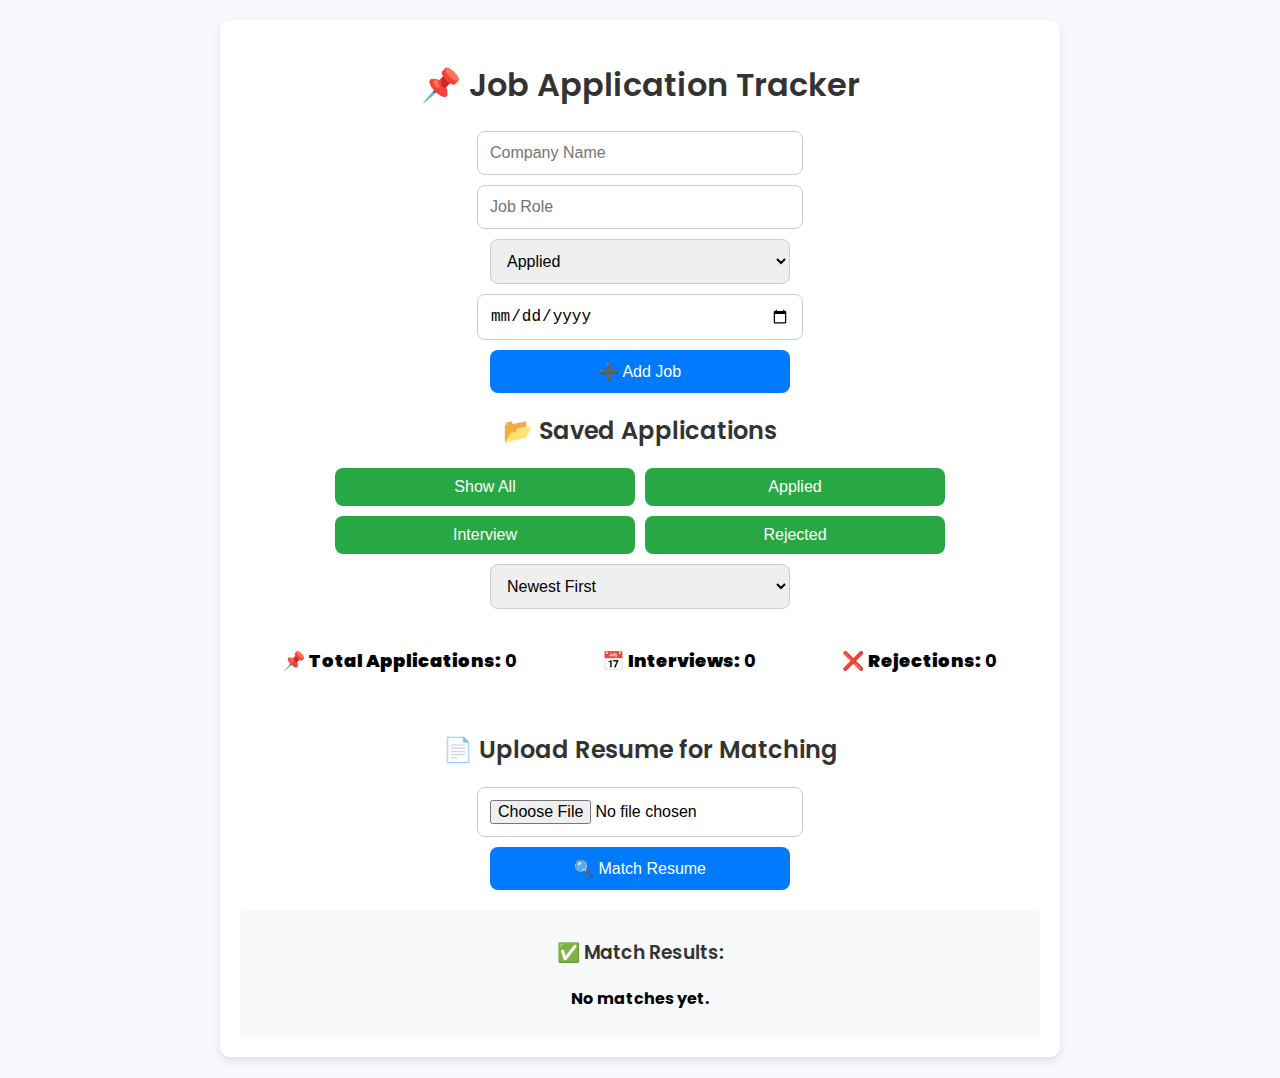
<file: index.html>
<!DOCTYPE html>
<html lang="en">
<head>
    <meta charset="UTF-8">
    <meta name="viewport" content="width=device-width, initial-scale=1.0">
    <title>Job Application Tracker</title>
    <link rel="stylesheet" href="./job-application-tracker/tracker.css">

    <link href="https://fonts.googleapis.com/css2?family=Poppins:wght@300;400;600&display=swap" rel="stylesheet">
</head>
<body>

    <div class="container">
        <h1>📌 Job Application Tracker</h1>

        <!-- Job Input Form -->
        <form id="jobForm">
            <input type="text" id="company" placeholder="Company Name" required>
            <input type="text" id="role" placeholder="Job Role" required>
            <select id="status">
                <option value="Applied">Applied</option>
                <option value="Interview">Interview</option>
                <option value="Rejected">Rejected</option>
            </select>
            <input type="date" id="date" required>
            <button type="submit">➕ Add Job</button>
        </form>

        <!-- Filters and Sorting -->
        <h2>📂 Saved Applications</h2>
        <div class="filters">
            <button onclick="filterJobs('All')">Show All</button>
            <button onclick="filterJobs('Applied')">Applied</button>
            <button onclick="filterJobs('Interview')">Interview</button>
            <button onclick="filterJobs('Rejected')">Rejected</button>
            <select id="sortBy" onchange="sortJobs()">
                <option value="newest">Newest First</option>
                <option value="oldest">Oldest First</option>
            </select>
        </div>

        <!-- Job Application Stats -->
        <div class="stats">
            <p>📌 <strong>Total Applications:</strong> <span id="totalApplications">0</span></p>
            <p>📅 <strong>Interviews:</strong> <span id="totalInterviews">0</span></p>
            <p>❌ <strong>Rejections:</strong> <span id="totalRejections">0</span></p>
        </div>

        <!-- Job List -->
        <div id="jobList"></div>

        <!-- Resume Upload Section -->
        <h2>📄 Upload Resume for Matching</h2>
        <div class="resume-section">
            <input type="file" id="resumeUpload">
            <button onclick="matchResume()">🔍 Match Resume</button>
        </div>

        <!-- Resume Match Results -->
        <div class="match-results">
            <h3>✅ Match Results:</h3>
            <p id="matchOutput">No matches yet.</p>
        </div>
    </div>

   <script src="job-application-tracker/tracker.js"></script>


</body>
</html>
</file>
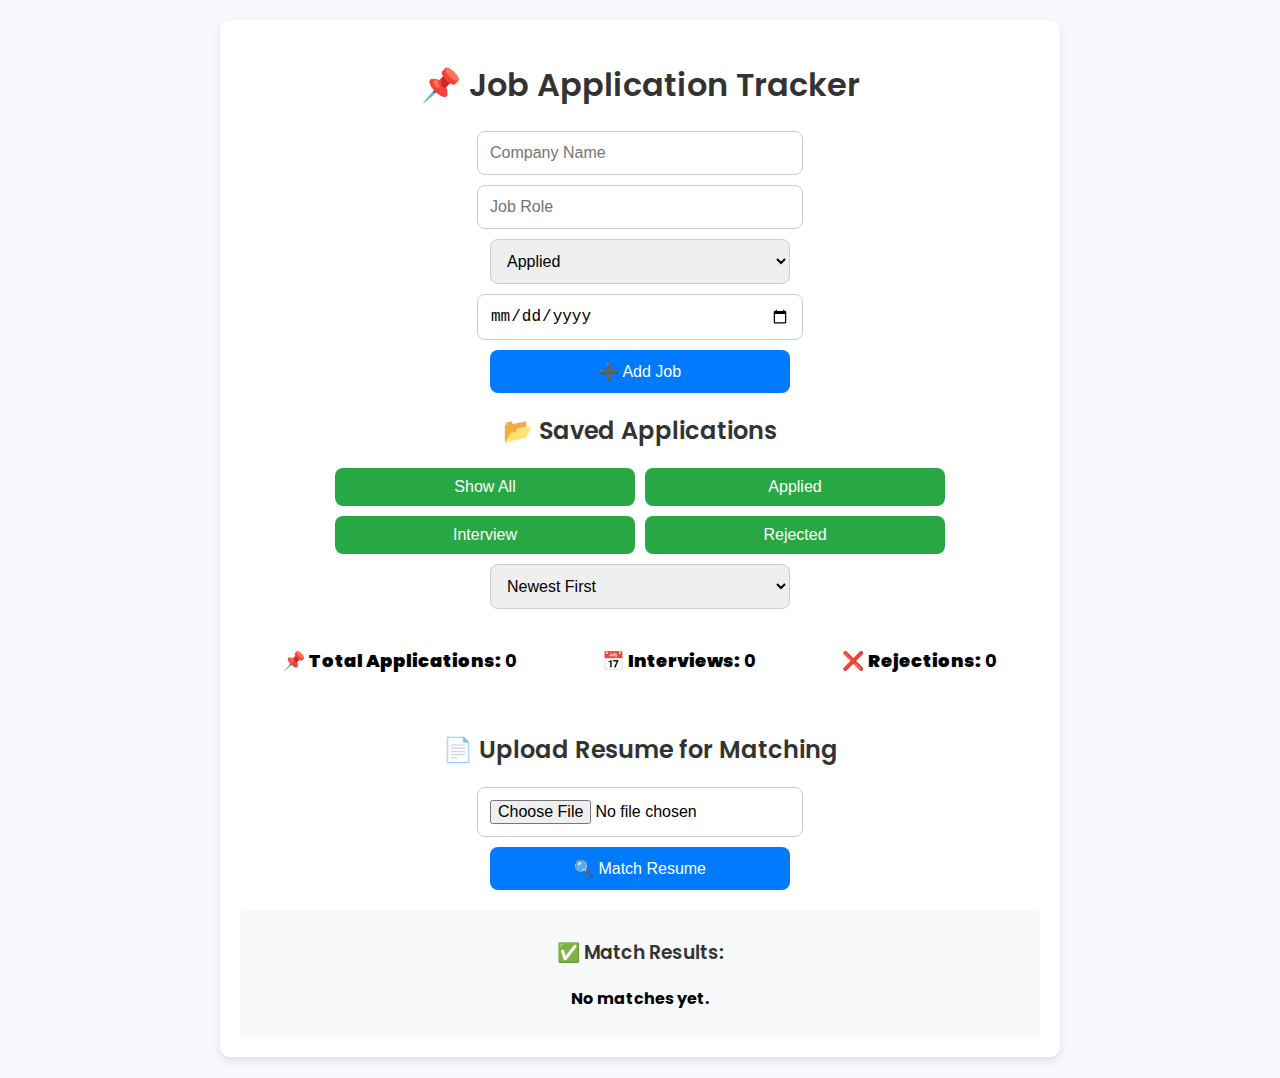
<file: job-application-tracker/index.html>
<!DOCTYPE html>
<html lang="en">
<head>
    <meta charset="UTF-8">
    <meta name="viewport" content="width=device-width, initial-scale=1.0">
    <title>Job Application Tracker</title>
    <link rel="stylesheet" href="tracker.css">
    <link href="https://fonts.googleapis.com/css2?family=Poppins:wght@300;400;600&display=swap" rel="stylesheet">
</head>
<body>

    <div class="container">
        <h1>📌 Job Application Tracker</h1>

        <!-- Job Input Form -->
        <form id="jobForm">
            <input type="text" id="company" placeholder="Company Name" required>
            <input type="text" id="role" placeholder="Job Role" required>
            <select id="status">
                <option value="Applied">Applied</option>
                <option value="Interview">Interview</option>
                <option value="Rejected">Rejected</option>
            </select>
            <input type="date" id="date" required>
            <button type="submit">➕ Add Job</button>
        </form>

        <!-- Filters and Sorting -->
        <h2>📂 Saved Applications</h2>
        <div class="filters">
            <button onclick="filterJobs('All')">Show All</button>
            <button onclick="filterJobs('Applied')">Applied</button>
            <button onclick="filterJobs('Interview')">Interview</button>
            <button onclick="filterJobs('Rejected')">Rejected</button>
            <select id="sortBy" onchange="sortJobs()">
                <option value="newest">Newest First</option>
                <option value="oldest">Oldest First</option>
            </select>
        </div>

        <!-- Job Application Stats -->
        <div class="stats">
            <p>📌 <strong>Total Applications:</strong> <span id="totalApplications">0</span></p>
            <p>📅 <strong>Interviews:</strong> <span id="totalInterviews">0</span></p>
            <p>❌ <strong>Rejections:</strong> <span id="totalRejections">0</span></p>
        </div>

        <!-- Job List -->
        <div id="jobList"></div>

        <!-- Resume Upload Section -->
        <h2>📄 Upload Resume for Matching</h2>
        <div class="resume-section">
            <input type="file" id="resumeUpload">
            <button onclick="matchResume()">🔍 Match Resume</button>
        </div>

        <!-- Resume Match Results -->
        <div class="match-results">
            <h3>✅ Match Results:</h3>
            <p id="matchOutput">No matches yet.</p>
        </div>
    </div>

    <script src="tracker.js"></script>

</body>
</html>
</file>
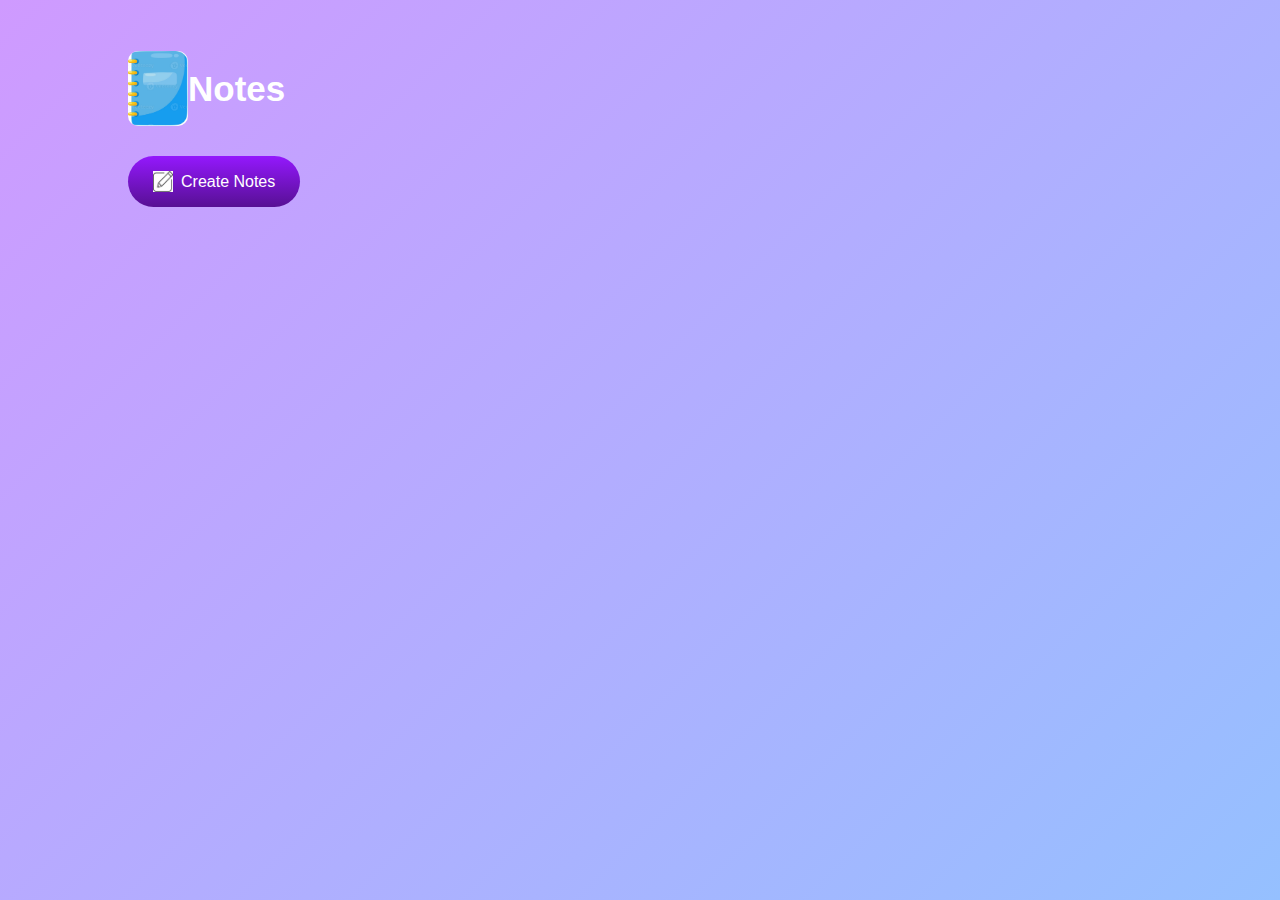
<file: notes.html>
<!DOCTYPE html>
<html lang="en">
<head>
    <meta charset="UTF-8">
    <meta name="viewport" content="width=device-width, initial-scale=1.0">
    <title>MY NOTES</title>
    <link rel="stylesheet" href="style2.css">
</head>
<body>
    <div class="container">
        <h1><img src="images/blue22.jpg">Notes</h1>
        <button class="btn"><img src="images/edit.jpg">Create Notes</button>
        <div class="notes-container">
            <!-- <p contenteditable="true" class="input-box">
                <img src="images/del.jpg"> -->
            </p>    
        </div>


    </div>
<script src="notesscript.js" ></script>   
    
</body>
</html>
</file>
<file: job-application-tracker/tracker.css>
/* Import Google Font */
body {
    font-family: 'Poppins', sans-serif;
    background-color: #f8f9fc;
    margin: 0;
    padding: 20px;
    display: flex;
    justify-content: center;
}

/* Main Container */
.container {
    width: 90%;
    max-width: 800px;
    background: white;
    padding: 20px;
    border-radius: 10px;
    box-shadow: 0px 4px 10px rgba(0, 0, 0, 0.1);
    text-align: center;
}

/* Headings */
h1, h2, h3 {
    color: #333;
    font-weight: 600;
}

/* Form Section */
form {
    display: flex;
    flex-direction: column;
    gap: 10px;
    align-items: center;
    margin-bottom: 20px;
}

input, select, button {
    width: 100%;
    max-width: 300px;
    padding: 12px;
    border-radius: 8px;
    border: 1px solid #ccc;
    font-size: 16px;
}

/* Buttons */
button {
    background-color: #007bff;
    color: white;
    cursor: pointer;
    border: none;
    font-size: 16px;
    transition: 0.3s;
}

button:hover {
    background-color: #0056b3;
}

/* Filters */
.filters {
    display: flex;
    justify-content: center;
    gap: 10px;
    flex-wrap: wrap;
    margin-bottom: 20px;
}

.filters button {
    background-color: #28a745;
    color: white;
    padding: 10px;
    border-radius: 8px;
    cursor: pointer;
}

.filters button:hover {
    background-color: #218838;
}

/* Job List */
#jobList {
    display: flex;
    flex-direction: column;
    gap: 15px;
    margin-top: 20px;
}

/* Job Item */
.job {
    background: #fff;
    padding: 15px;
    border-left: 6px solid #007bff;
    box-shadow: 2px 2px 5px rgba(0, 0, 0, 0.1);
    border-radius: 8px;
    transition: 0.3s;
}

.job:hover {
    transform: scale(1.02);
}

.job p {
    margin: 5px 0;
    font-size: 16px;
}

/* Delete Button */
.job button {
    background-color: #dc3545;
    color: white;
    border: none;
    padding: 8px;
    border-radius: 6px;
    cursor: pointer;
    transition: 0.3s;
}

.job button:hover {
    background-color: #c82333;
}

/* Stats */
.stats {
    display: flex;
    justify-content: space-around;
    font-size: 18px;
    font-weight: bold;
    margin-top: 10px;
}

/* Resume Upload */
.resume-section {
    display: flex;
    flex-direction: column;
    align-items: center;
    margin-top: 20px;
}

.resume-section input {
    width: auto;
    margin-bottom: 10px;
}

.match-results {
    margin-top: 20px;
    background: #f8f9fa;
    padding: 10px;
    border-radius: 5px;
    text-align: center;
}

.match-results p {
    font-weight: bold;
}
</file>
<file: style2.css>
*{
    margin:0;
    padding:0;
    font-family : 'poppins', sans-serif;
    box-sizing: border-box;

}

.container{
    width:100%;
    min-height: 100vh;
    background : linear-gradient(135deg, #cf9aff, #95c0ff);
    color: #fff;
    padding-top: 4%;
    padding-left: 10%;

}
.container h1{
    display:flex;
    align-items : center;
    font-size: 35px;
    font-weight: 600;
}
.container h1 img {
    width:60px;
    border-radius: 10px;
    
}
.container button img{
    width:20px;
    margin-right: 8px;
}
.container button{
    display:flex;
    align-items: center;
    background: linear-gradient(#9418fd, #571094);
    color: #fff;
    font-size: 16px;
    outline: 0;
    border: 0;
    border-radius: 40px;
    padding: 15px 25px;
    margin: 30px 0 20px;
    cursor:pointer;

}
.input-box{
    position: relative;
    width: 100%;
    max-width: 500px;
    min-height: 150px;
    background: #fff;
    color: #333;
    padding: 20px;
    margin: 20px 0;
    outline: none;
    border-radius: 5px;

}

.input-box img{
    width: 15px;
    position: absolute;
    bottom: 15px;
    right: 15px;
    cursor: pointer;
}
</file>
